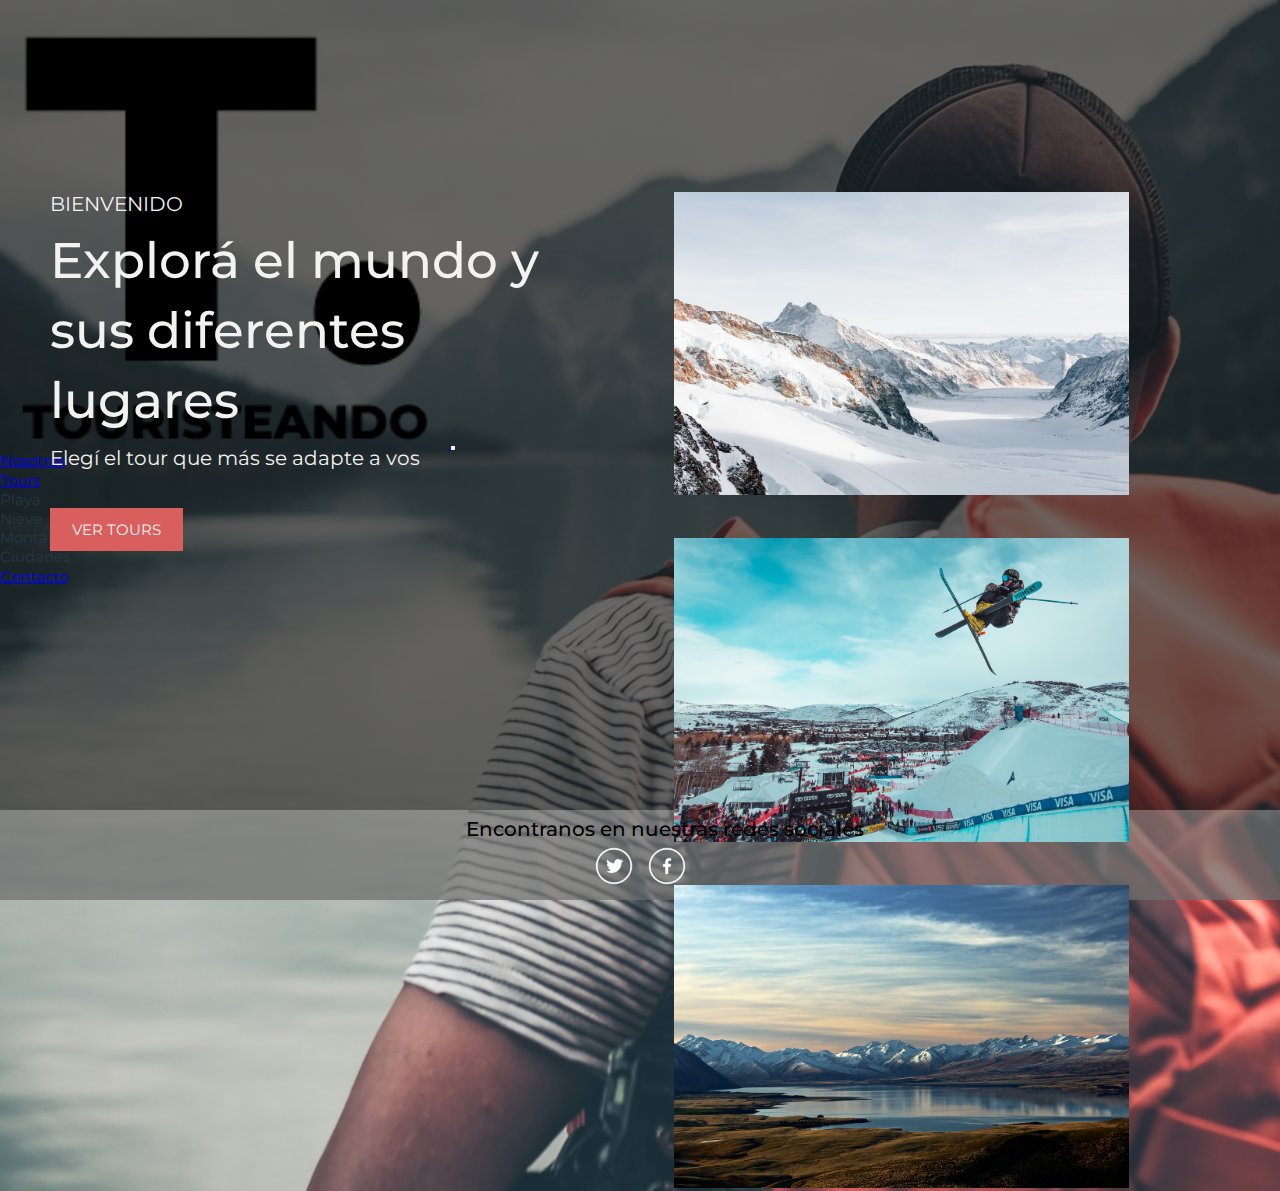
<file: index.html>
<!DOCTYPE html>
<html lang="en">

<head>
  <meta charset="UTF-8" />
  <meta http-equiv="X-UA-Compatible" content="IE=edge" />
  <meta name="viewport" content="width=device-width, initial-scale=1.0" />
  <meta name="keywords" content="Touristeando, Tours, Vacaciones, Viajes, Vuelos, Mundo">
  <meta name="description" content="Te gusta viajar? Planeá tu viaje perfecto con asesoramiento, tips para viajes,
    informacion sobre destinos ideales para cada momento del año en Touristeando.">
  <title>TOURISTEANDO | Planificá tu viaje</title>
  <!-- Bootstrap CSS -->
  <link href="https://cdn.jsdelivr.net/npm/bootstrap@5.1.1/dist/css/bootstrap.min.css" rel="stylesheet"
    integrity="sha384-F3w7mX95PdgyTmZZMECAngseQB83DfGTowi0iMjiWaeVhAn4FJkqJByhZMI3AhiU" crossorigin="anonymous">

  <!-- <link rel="stylesheet" href="./estilos/styles.css" /> -->
  <link rel="stylesheet" href="./estilos/main.css">
</head>

<body class="body">
  <!--ENCABEZADO-->
  <header class="body__header">
    <nav class="navbar navbar-expand-lg navbar-light bg-light body__header--nav">
      <div class="container-fluid">
        <a class="navbar-brand" href="#">
          <img class="body__header--navImg" src="./img/LOGO.png" alt="TouristeandoLogo">
        </a>
        <button class="navbar-toggler" type="button" data-bs-toggle="collapse" data-bs-target="#navbarNavDropdown"
          aria-controls="navbarNavDropdown" aria-expanded="false" aria-label="Toggle navigation">
          <span class="navbar-toggler-icon"></span>
        </button>
        <div class="collapse navbar-collapse justify-content-end" id="navbarNavDropdown">
          <ul class="navbar-nav align-items-center ">
            <li class="nav-item body__header--navItemList">
              <a class="nav-link active" aria-current="page" href="./secciones/nosotros.html">Nosotros</a>
            </li>
            <li class="nav-item dropdown body__header--navItemList">
              <a class="nav-link dropdown-toggle" href="#" id="navbarDropdownMenuLink" role="button"
                data-bs-toggle="dropdown" aria-expanded="false">
                Tours
              </a>
              <ul class="dropdown-menu" aria-labelledby="navbarDropdownMenuLink">
                <li><a class="dropdown-item body__navegacion--itemLink" href="./tours/playa.html">Playa</a></li>
                <li><a class="dropdown-item body__navegacion--itemLink" href="./tours/nieve.html">Nieve</a></li>
                <li><a class="dropdown-item body__navegacion--itemLink" href="./tours/mountain.html">Montaña</a></li>
                <li><a class="dropdown-item body__navegacion--itemLink" href="#">Ciudades</a></li>
              </ul>
            </li>
            <li class="nav-item body__header--navItemList">
              <a class="nav-link" href="./secciones/contact-form.html">Contacto</a>
            </li>
          </ul>
        </div>
      </div>
    </nav>
  </header>

  <!--CUERPO-->

  <main class="mainIndex">
    <div>
      <h1 class="mainIndex__title tracking-in-expand">BIENVENIDO</h1>
      <h2 class="mainIndex__subtitle tracking-in-expand">Explorá el mundo y <br>sus diferentes lugares</h2>
      <h3 class="mainIndex__subtitle2 tracking-in-expand">Elegí el tour que más se adapte a vos</h3>
      <a href="./secciones/tours-page.html" class="mainIndex__btn tracking-in-expand">VER TOURS</a>
    </div>

    <!-- ----SLIDER---- -->
    <div id="carouselExampleSlidesOnly" class="carousel slide" data-bs-ride="carousel">
      <div class="carousel-inner">
        <div class="carousel-item active">
          <img src="./img/fondo-nieve.jpg" class="d-block carousel-item__img" alt="...">
        </div>
        <div class="carousel-item">
          <img src="./img/esquiador.jpg" class="d-block carousel-item__img" alt="...">
        </div>
        <div class="carousel-item">
          <img src="./img/mountain2.jpg" class="d-block carousel-item__img" alt="...">
        </div>
      </div>
    </div>
  </main>
  <!--PIE DE PAGINA-->
  <footer class="footer">
    <span class="footer__txt">Encontranos en nuestras redes sociales</span>
    <div>
      <img class="footer__img" src="./img/—Pngtree—twitter white icon_3570409.png" alt="twitterIcon">
      <img class="footer__img" src="./img/—Pngtree—facebook white icon_3570425.png" alt="facebookIcon">
    </div>
  </footer>

  <!-- Option 1: Bootstrap Bundle with Popper -->
  <script src="https://cdn.jsdelivr.net/npm/bootstrap@5.1.1/dist/js/bootstrap.bundle.min.js"
    integrity="sha384-/bQdsTh/da6pkI1MST/rWKFNjaCP5gBSY4sEBT38Q/9RBh9AH40zEOg7Hlq2THRZ" crossorigin="anonymous">
  </script>

</body>

</html>
</file>
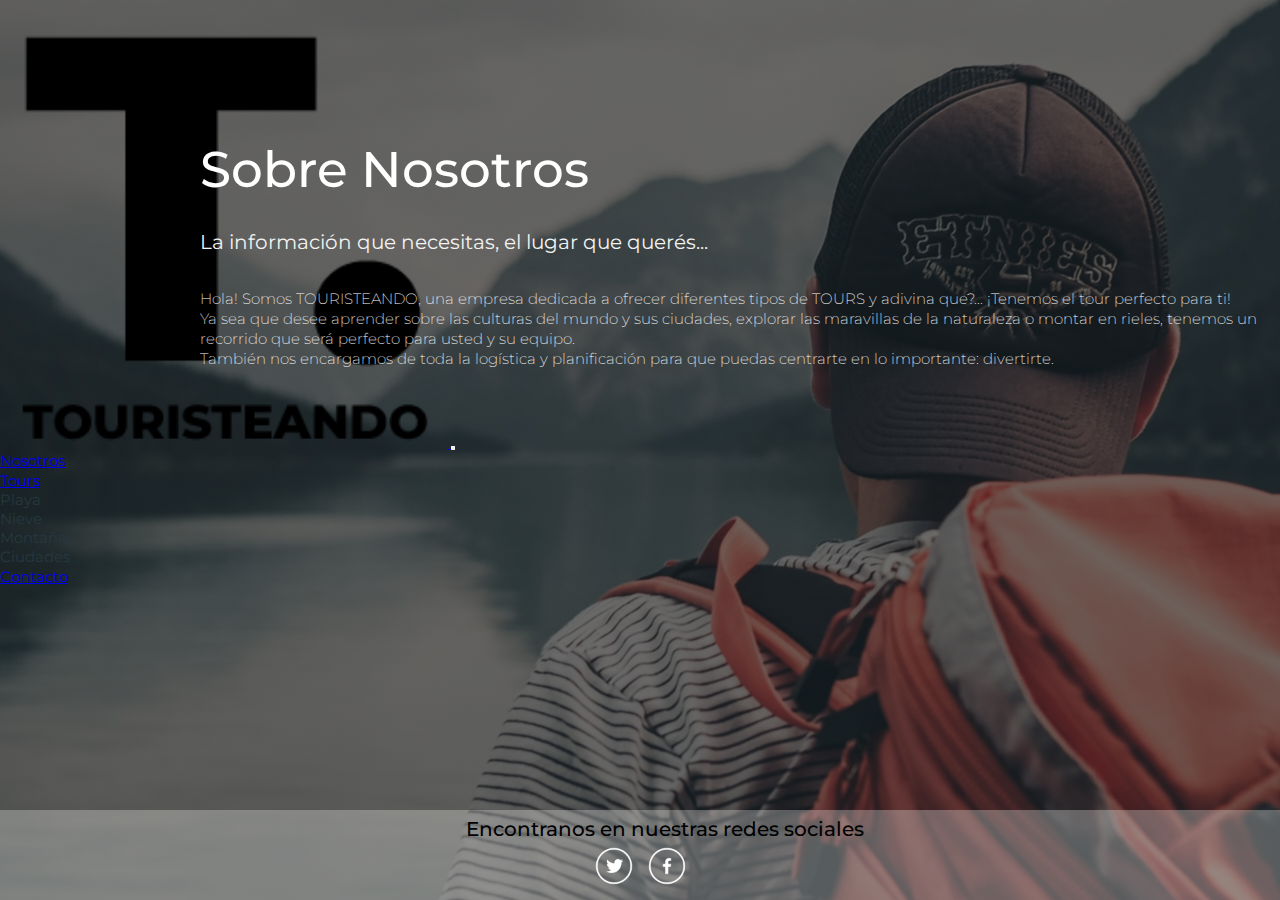
<file: secciones/nosotros.html>
<!DOCTYPE html>
<html lang="en">

<head>
  <meta charset="UTF-8" />
  <meta http-equiv="X-UA-Compatible" content="IE=edge" />
  <meta name="viewport" content="width=device-width, initial-scale=1.0" />
  <meta name="keywords"
    content="Touristeando, Tours, Nosotros, Informacion sobre viajes, Asesoramiento viajes, Destinos, Tourismo, noticias de viaje, Recorridos">
  <meta name="description"
    content="Somos Touristeando, nos dedicamos a asesorar y brindar informacion sobre diferentes destinos turisticos dependiendo de tus gustos y momentos del año">
  <title>Nosotros | Touristeando</title>
  <!-- Bootstrap CSS -->
  <link href="https://cdn.jsdelivr.net/npm/bootstrap@5.1.1/dist/css/bootstrap.min.css" rel="stylesheet"
    integrity="sha384-F3w7mX95PdgyTmZZMECAngseQB83DfGTowi0iMjiWaeVhAn4FJkqJByhZMI3AhiU" crossorigin="anonymous">
  <!-- MI CSS -->
  <!-- <link rel="stylesheet" href="../estilos/styles.css" /> -->
  <link rel="stylesheet" href="../estilos/main.css">
</head>

<body class="body">
  <!--ENCABEZADO-->
  <header class="body__header">
    <nav class="navbar navbar-expand-lg navbar-light bg-light body__header--nav">
      <div class="container-fluid">
        <a class="navbar-brand" href="../index.html">
          <img class="body__header--navImg" src="../img/LOGO.png" alt="TouristeandoLogo">
        </a>
        <button class="navbar-toggler" type="button" data-bs-toggle="collapse" data-bs-target="#navbarNavDropdown"
          aria-controls="navbarNavDropdown" aria-expanded="false" aria-label="Toggle navigation">
          <span class="navbar-toggler-icon"></span>
        </button>
        <div class="collapse navbar-collapse justify-content-end" id="navbarNavDropdown">
          <ul class="navbar-nav align-items-center ">
            <li class="nav-item body__header--navItemList">
              <a class="nav-link active" aria-current="page" href="../secciones/nosotros.html">Nosotros</a>
            </li>
            <li class="nav-item dropdown body__header--navItemList">
              <a class="nav-link dropdown-toggle" href="#" id="navbarDropdownMenuLink" role="button"
                data-bs-toggle="dropdown" aria-expanded="false">
                Tours
              </a>
              <ul class="dropdown-menu" aria-labelledby="navbarDropdownMenuLink">
                <li><a class="dropdown-item body__navegacion--itemLink" href="../tours/playa.html">Playa</a></li>
                <li><a class="dropdown-item body__navegacion--itemLink" href="../tours/nieve.html">Nieve</a></li>
                <li><a class="dropdown-item body__navegacion--itemLink" href="../tours/mountain.html">Montaña</a></li>
                <li><a class="dropdown-item body__navegacion--itemLink" href="#">Ciudades</a></li>
              </ul>
            </li>
            <li class="nav-item body__header--navItemList">
              <a class="nav-link" href="../secciones/contact-form.html">Contacto</a>
            </li>
          </ul>
        </div>
      </div>
    </nav>
  </header>

  <!--INFORMACION NOSOTROS-->
  <main class="mainUs">
    <div class="container-fluid mainUs__texto">
      <div class="row">
        <div class="col-md-12 col-lg-12 col-xl-6 d-flex flex-column justify-content-center">
          <h1 class="mainUs__texto mainUs__texto--title">Sobre Nosotros</h1>
          <h2 class="mainUs__texto mainUs__texto--subtitle">La información que necesitas, el lugar que querés...</h2>
          <p class="mainUs__texto mainUs__texto--txt">
            Hola! Somos TOURISTEANDO, una empresa dedicada a ofrecer diferentes tipos de TOURS y adivina que?...
            ¡Tenemos el tour perfecto para ti! <br> Ya sea que desee aprender sobre
            las
            culturas del mundo y sus ciudades, explorar las
            maravillas de la naturaleza o montar en rieles, tenemos un recorrido que será perfecto para usted y su
            equipo. <br> También nos encargamos de toda la logística y planificación para que puedas centrarte en lo
            importante: divertirte.
          </p>
        </div>
        <div class="video col-md-12 col-lg-12 col-xl-6 d-flex flex-column align-items-center">
          <iframe width="560" height="315" src="https://www.youtube.com/embed/fOW8Y09GVek?autoplay=1&mute=1&controls=0"
            title="YouTube video player" frameborder="0"
            allow="accelerometer; autoplay; clipboard-write; encrypted-media; gyroscope; picture-in-picture"
            allowfullscreen></iframe>
        </div>
      </div>
    </div>
  </main>
  <!--PIE DE PAGINA-->
  <footer class="footer">
    <span class="footer__txt">Encontranos en nuestras redes sociales</span>
    <div>
      <img class="footer__img" src="../img/—Pngtree—twitter white icon_3570409.png" alt="twitterIcon">
      <img class="footer__img" src="../img/—Pngtree—facebook white icon_3570425.png" alt="facebookIcon">
    </div>
  </footer>

  <!-- Option 1: Bootstrap Bundle with Popper -->
  <script src="https://cdn.jsdelivr.net/npm/bootstrap@5.1.1/dist/js/bootstrap.bundle.min.js"
    integrity="sha384-/bQdsTh/da6pkI1MST/rWKFNjaCP5gBSY4sEBT38Q/9RBh9AH40zEOg7Hlq2THRZ" crossorigin="anonymous">
  </script>

</body>

</html>
</file>
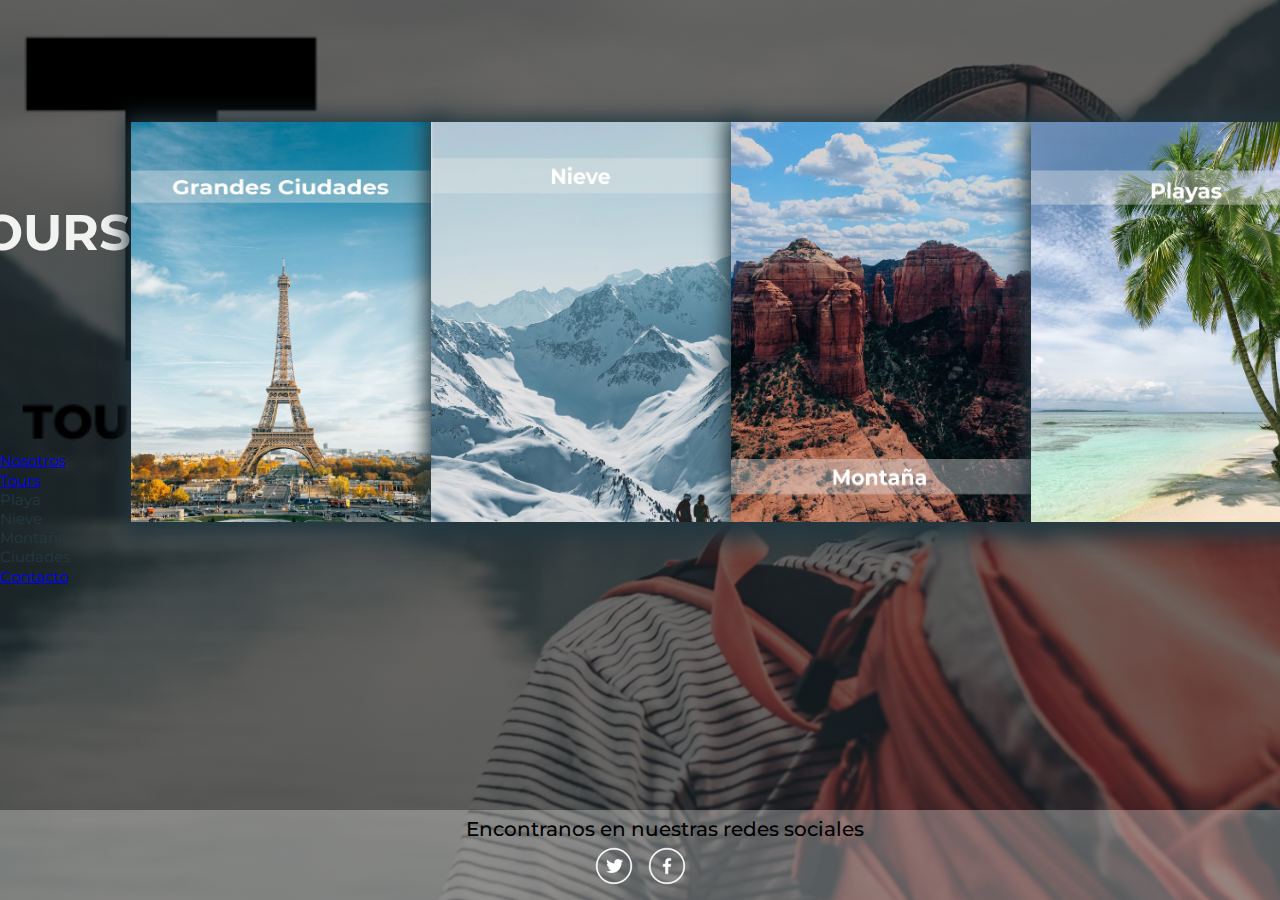
<file: secciones/tours-page.html>
<!DOCTYPE html>
<html lang="en">

<head>
    <meta charset="UTF-8" />
    <meta http-equiv="X-UA-Compatible" content="IE=edge" />
    <meta name="viewport" content="width=device-width, initial-scale=1.0" />
    <meta name="keywords"
        content="Touristeando, Tours, Vacaciones, Destinos, Estaciones, Playa, Nieve, Montaña, Ciudades, noticias de viaje">
    <meta name="description"
        content="Todavía no sabes donde ir de vacaciones? Elegí el tour que mas se adapte a tus gustos en los diferentes destinos y que actividades realizar">
    <title>Tours | Touristeando</title>
    <!-- Bootstrap CSS -->
    <link href="https://cdn.jsdelivr.net/npm/bootstrap@5.1.1/dist/css/bootstrap.min.css" rel="stylesheet"
        integrity="sha384-F3w7mX95PdgyTmZZMECAngseQB83DfGTowi0iMjiWaeVhAn4FJkqJByhZMI3AhiU" crossorigin="anonymous">
    <!-- MI CSS -->
    <link rel="stylesheet" href="../estilos/main.css">
</head>

<body class="body">
    <!--ENCABEZADO-->
    <header class="body__header">
        <nav class="navbar navbar-expand-lg navbar-light bg-light body__header--nav">
            <div class="container-fluid">
                <a class="navbar-brand" href="../index.html">
                    <img class="body__header--navImg" src="../img/LOGO.png" alt="TouristeandoLogo">
                </a>
                <button class="navbar-toggler" type="button" data-bs-toggle="collapse"
                    data-bs-target="#navbarNavDropdown" aria-controls="navbarNavDropdown" aria-expanded="false"
                    aria-label="Toggle navigation">
                    <span class="navbar-toggler-icon"></span>
                </button>
                <div class="collapse navbar-collapse justify-content-end" id="navbarNavDropdown">
                    <ul class="navbar-nav align-items-center ">
                        <li class="nav-item body__header--navItemList">
                            <a class="nav-link active" aria-current="page"
                                href="../secciones/nosotros.html">Nosotros</a>
                        </li>
                        <li class="nav-item dropdown body__header--navItemList">
                            <a class="nav-link dropdown-toggle" href="#" id="navbarDropdownMenuLink" role="button"
                                data-bs-toggle="dropdown" aria-expanded="false">
                                Tours
                            </a>
                            <ul class="dropdown-menu" aria-labelledby="navbarDropdownMenuLink">
                                <li><a class="dropdown-item body__navegacion--itemLink"
                                        href="../tours/playa.html">Playa</a></li>
                                <li><a class="dropdown-item body__navegacion--itemLink"
                                        href="../tours/nieve.html">Nieve</a></li>
                                <li><a class="dropdown-item body__navegacion--itemLink"
                                        href="../tours/mountain.html">Montaña</a></li>
                                <li><a class="dropdown-item body__navegacion--itemLink" href="#">Ciudades</a></li>
                            </ul>
                        </li>
                        <li class="nav-item body__header--navItemList">
                            <a class="nav-link" href="../secciones/contact-form.html">Contacto</a>
                        </li>
                    </ul>
                </div>
            </div>
        </nav>
    </header>

    <!-- CUERPO DE LA PAGINA -->

    <main class="mainTours">
        <div class="container-fluid">
            <div class="row">
                <div class="col-12 d-flex justify-content-center">
                    <h1 class="tracking-in-expand mainTours__title">TOURS</h1>
                </div>

                <div class="col-12 col-md-6 col-lg-6 col-xl-3"><a href=""><img src="../img/ciudad.jpg"
                            alt="grandesCiudades"></a>
                </div>
                <div class="col-12 col-md-6 col-lg-6 col-xl-3"><a href="../tours/nieve.html"><img src="../img/nieve.jpg"
                            alt="montañaNieve"></a>
                </div>
                <div class="col-12 col-md-6 col-lg-6 col-xl-3"><a href="../tours/mountain.html"><img
                            src="../img/mountain.jpg" alt="montaña"></a>
                </div>
                <div class="col-12 col-md-6 col-lg-6 col-xl-3"><a href="../tours/playa.html"><img src="../img/playa.jpg"
                            alt="playa"></a>
                </div>
            </div>
    </main>

    <!--PIE DE PAGINA-->
    <footer class="footer">
        <span class="footer__txt">Encontranos en nuestras redes sociales</span>
        <div>
            <img class="footer__img" src="../img/—Pngtree—twitter white icon_3570409.png" alt="twitterIcon">
            <img class="footer__img" src="../img/—Pngtree—facebook white icon_3570425.png" alt="facebookIcon">
        </div>
    </footer>




    <!-- Option 1: Bootstrap Bundle with Popper -->
    <script src="https://cdn.jsdelivr.net/npm/bootstrap@5.1.1/dist/js/bootstrap.bundle.min.js"
        integrity="sha384-/bQdsTh/da6pkI1MST/rWKFNjaCP5gBSY4sEBT38Q/9RBh9AH40zEOg7Hlq2THRZ" crossorigin="anonymous">
    </script>
</body>

</html>
</file>
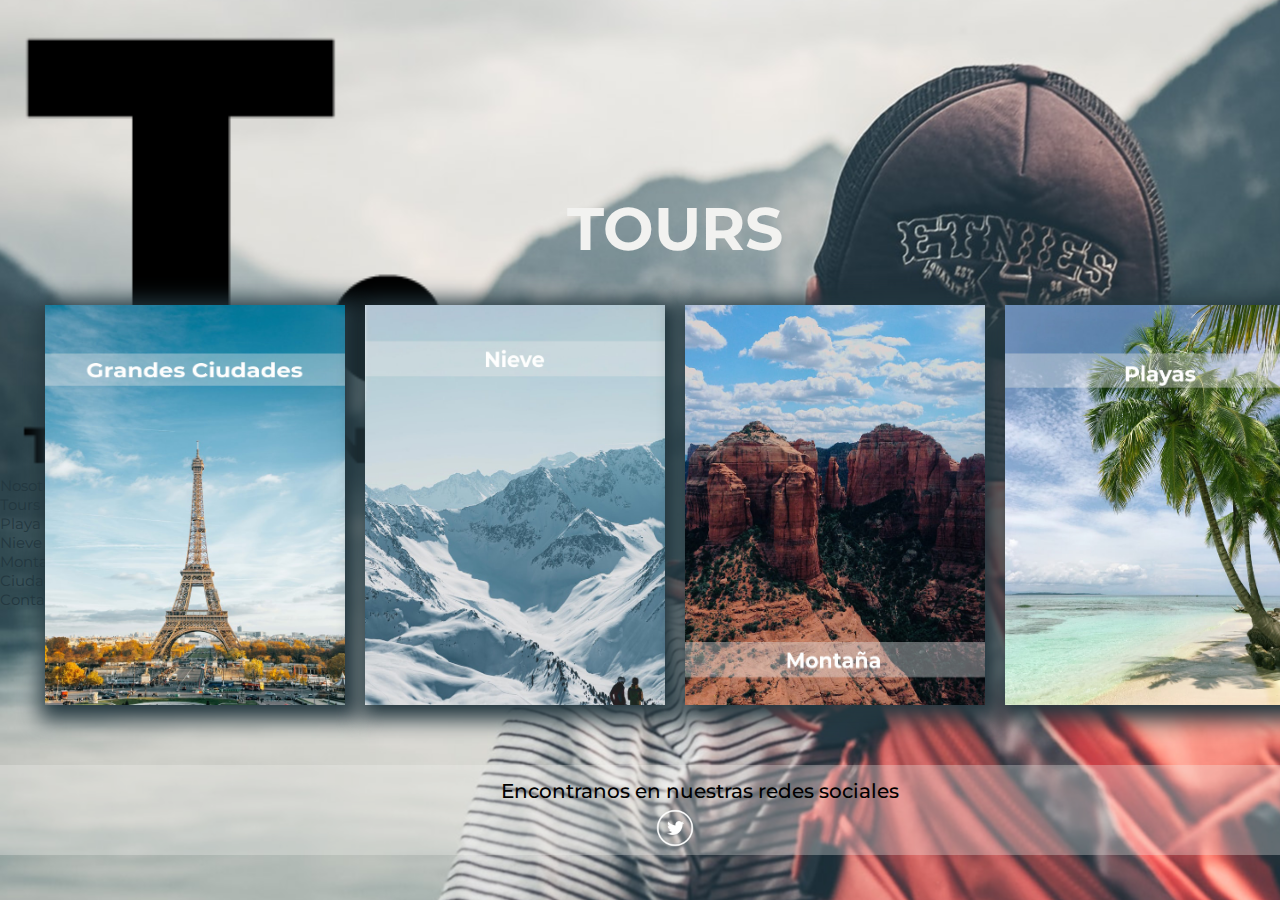
<file: secciones/tours.html>
<!DOCTYPE html>
<html lang="en">

<head>
  <meta charset="UTF-8" />
  <meta http-equiv="X-UA-Compatible" content="IE=edge" />
  <meta name="viewport" content="width=device-width, initial-scale=1.0" />
  <meta name="keywords"
    content="Touristeando, Tours, Vacaciones, Destinos, Estaciones, Playa, Nieve, Montaña, Ciudades, noticias de viaje">
  <meta name="description"
    content="Todavía no sabes donde ir de vacaciones? Elegí el tour que mas se adapte a tus gustos en los diferentes destinos y que actividades realizar">
  <title>Tours | Touristeando</title>
  <!-- Bootstrap CSS -->
  <link href="https://cdn.jsdelivr.net/npm/bootstrap@5.1.1/dist/css/bootstrap.min.css" rel="stylesheet"
    integrity="sha384-F3w7mX95PdgyTmZZMECAngseQB83DfGTowi0iMjiWaeVhAn4FJkqJByhZMI3AhiU" crossorigin="anonymous">
  <!-- MI CSS -->
  <link rel="stylesheet" href="../estilos/main.css">
  <link rel="stylesheet" href="../estilos/styles.css" />
</head>

<body class="bodyTours">
  <!--ENCABEZADO-->
  <header>
    <nav class="navbar navbar-expand-lg navbar-light bg-light menu">
      <div class="container-fluid">
        <a class="navbar-brand" href="../index.html">
          <img src="../img/LOGO.png" alt="TouristeandoLogo" height="35%" width="35%">
        </a>
        <button class="navbar-toggler" type="button" data-bs-toggle="collapse" data-bs-target="#navbarNavDropdown"
          aria-controls="navbarNavDropdown" aria-expanded="false" aria-label="Toggle navigation">
          <span class="navbar-toggler-icon"></span>
        </button>
        <div class="collapse navbar-collapse justify-content-end" id="navbarNavDropdown">
          <ul class="navbar-nav align-items-center">
            <li class="nav-item">
              <a class="nav-link active" aria-current="page" href="../secciones/nosotros.html">Nosotros</a>
            </li>
            <li class="nav-item dropdown">
              <a class="nav-link dropdown-toggle" href="#" id="navbarDropdownMenuLink" role="button"
                data-bs-toggle="dropdown" aria-expanded="false">
                Tours
              </a>
              <ul class="dropdown-menu" aria-labelledby="navbarDropdownMenuLink">
                <li><a class="dropdown-item" href="../tours/playa.html">Playa</a></li>
                <li><a class="dropdown-item" href="../tours/nieve.html">Nieve</a></li>
                <li><a class="dropdown-item" href="../tours/mountain.html">Montaña</a></li>
                <li><a class="dropdown-item" href="#">Ciudades</a></li>
              </ul>
            </li>
            <li class="nav-item">
              <a class="nav-link" href="../secciones/contact-form.html">Contacto</a>
            </li>

          </ul>
        </div>
      </div>
    </nav>

  </header>
  <!--CUERPO DE TABLAS-->
  <main class="mainTours">
    <div class="titleTours">
      <h1 class="tracking-in-expand">TOURS</h1>
    </div>
    <!-- <div class="mainTours__images"> -->
    <div class="imagen1"><a href=""><img src="../img/ciudad.jpg" alt="grandesCiudades"></a></div>
    <div class="imagen2"><a href="../tours/nieve.html"><img src="../img/nieve.jpg" alt="montañaNieve"></a></div>
    <div class="imagen3"><a href="../tours/mountain.html"><img src="../img/mountain.jpg" alt="montaña"></a></div>
    <div class="imagen4"><a href="../tours/playa.html"><img src="../img/playa.jpg" alt="playa"></a></div>
    <!-- </div> -->
  </main>
  <!--PIE DE PAGINA-->
  <footer class="footer">
    <span>Encontranos en nuestras redes sociales</span>
    <div><img class="imgTwitter" src="../img/—Pngtree—twitter white icon_3570409.png" alt="twitterIcon"></div>
  </footer>

  <!-- Option 1: Bootstrap Bundle with Popper -->
  <script src="https://cdn.jsdelivr.net/npm/bootstrap@5.1.1/dist/js/bootstrap.bundle.min.js"
    integrity="sha384-/bQdsTh/da6pkI1MST/rWKFNjaCP5gBSY4sEBT38Q/9RBh9AH40zEOg7Hlq2THRZ" crossorigin="anonymous">
  </script>

</body>

</html>
</file>
<file: estilos/styles.css>
@import url('https://fonts.googleapis.com/css2?family=Montserrat:wght@400;500;600&display=swap');

/* ------------------------ */
/* GENERAL */
/* ====================== */

html {
  font-size: 62.5%;
}

* {
  margin: 0;
  padding: 0;
  font-family: Montserrat, sans-serif;
  box-sizing: border-box;
}

.body {
  background-image: url("../img/imagen.jpg");
  background-repeat: no-repeat;
  background-position: center;
  background-size: auto;
  background-attachment: fixed;
}


/* ---- HEADER ---- */

header {
  height: 15vh;
}

.navbar {
  z-index: 100;
}

/* .navegacion {
  display: flex;
  align-items: center;
  justify-content: flex-start;
} */

/* .menu {
  list-style: none;
  display: flex;
  justify-content: space-evenly;
  align-items: center;
  width: 40%;
} */

.menu li a {
  text-decoration: none;
  color: #243840;
  font-size: 1.5rem;
  font-weight: 400;
  border-bottom: 1px solid transparent;
  transition: all .5s ease;
}

.menu li:hover a {
  color: #d95f5f;
  border-bottom: 1px solid #f2f2f0;
}


/* ------------------------------------ */
/* ----FOOTER---- */
/* ------------------------------------ */

footer {
  height: 10vh;
  padding-top: 1.5rem;
  background-color: #f2f2f04f;
  display: flex;
  justify-content: center;
  flex-direction: column;
  align-items: center;
}

footer>span {
  color: black;
  font-size: 2rem;
  font-weight: 500;
  margin-left: 5rem;
  display: flex;
}

.imgTwitter {
  width: 50px;
  height: 50px;
}

/* ------------------------------------ */
/* ----INDEX---- */
/* ------------------------------------ */

.mainIndex {
  height: 75vh;
  padding-top: 8rem;
  display: flex;
  justify-content: space-evenly;
}

.titleIndex {
  font-weight: 400;
  font-size: 2rem;
  color: #f2f2f0;
  margin: 4rem 0rem 1rem 5rem;
}

.subtitleIndex {
  font-weight: 500;
  font-size: 5rem;
  color: #f2f2f0;
  margin: 1rem 0rem 1rem 4rem;
  padding-left: 1rem;
  line-height: 7rem;
}

.subtitle2 {
  font-weight: 400;
  font-size: 2rem;
  color: #f2f2f0;
  margin: 0rem 0rem 5rem 4rem;
  padding-left: 1rem;
}

.toursButton {
  text-decoration: none;
  color: #f2f2f0;
  margin-left: 5rem;
  border: 2px solid #d95f5f;
  background: #d95f5f;
  padding: 1rem 2rem 1rem 2rem;
  font-size: 1.5rem;
  transition: all 0.5s ease;
}

.toursButton:hover {
  color: #365359;
}

.carousel {
  width: 50%;
  margin-left: 10rem;
  transition: 5s;
}

.carousel-item img {
  object-fit: cover;
  width: 75%;
  margin-top: 4rem;
}


/* ------------------------------------ */
/* ----TOURS---- */
/* ------------------------------------ */

.bodyTours {
  background-image: url("../img/imagen.jpg");
  background-repeat: no-repeat;
  background-position: center;
  background-size: auto;
  background-attachment: fixed;
  display: grid;
  grid-template-areas: "nav"
    "main"
    "footer";
}

.navTours {
  grid-area: nav;
}

.mainTours {
  height: 70vh;
  display: grid;
  grid-template-areas: "titulo titulo titulo titulo"
    "ciudades nieve mountain playa";
  grid-template-columns: repeat(4, 20%);
  grid-template-rows: 10% auto;
  align-content: center;
  justify-content: center;
  justify-items: center;
  grid-column-gap: 5rem;
  grid-area: main;
}

.mainTours img {
  width: 30rem;
  height: 40rem;
  box-shadow: 5px 5px 20px 10px;
  color: #243840;
  margin-top: 5rem;
}

.titleTours {
  grid-area: titulo;
  margin-bottom: 10rem;
  font-size: 3rem;
  color: #f2f2f0;
}

.imagen1 {
  grid-area: ciudades;
  transition: 1s;
}

.imagen1:hover {
  transform: scale(1.1, 1.1);
}

.imagen2 {
  grid-area: nieve;
  transition: 1s;
}

.imagen2:hover {
  transform: scale(1.1, 1.1);
}

.imagen3 {
  grid-area: mountain;
  transition: 1s;
}

.imagen3:hover {
  transform: scale(1.1, 1.1);
}

.imagen4 {
  grid-area: playa;
  transition: 1s;
}

.imagen4:hover {
  transform: scale(1.1, 1.1);
}


/* ------------------------------------ */
/* ----NOSOTROS---- */
/* ------------------------------------ */

.mainUs {
  height: 70vh;
  display: flex;
  align-items: center;
}

.titleUs {
  font-weight: 500;
  font-size: 5rem;
  color: white;
}

.subtitleUs {
  font-weight: 400;
  font-size: 2rem;
  color: #f2f2f0;
  margin: 2rem 0rem 2rem 0rem;
}

.mainUs__texto {
  padding-left: 10rem;
  margin-bottom: 5rem;
}

.text {
  font-size: 1.5rem;
  color: white;
  font-weight: 200;
  display: flex;
  line-height: 2rem;
}

.video {
  display: flex;
  justify-content: center;
  align-content: center;
  margin-left: 20rem;
}

/* ---------------------------------- */
/* ------ TOUR NIEVE-------- */
/* ---------------------------------- */

.bodyNieve {
  background-image: url("../img/imagen.jpg");
  background-repeat: no-repeat;
  background-position: center;
  background-size: auto;
  background-attachment: fixed;
  display: grid;
  grid-template-areas: "nav"
    "main"
    "footer";
}

.navNieve {
  grid-area: nav;
}

.mainNieve {
  grid-area: main;
  height: 100%;
  display: flex;
  align-items: center;
  justify-content: space-evenly;
}

.mainNieve__texto {
  margin-bottom: 10rem;
  width: 40%;
  margin-top: 10rem;
}

.bodyText {
  background-color: #f2f2f04b;
}

.bodyText ul {
  padding-left: 3rem;
  font-size: 1.3rem;
  margin: 1rem 1rem 1rem 1rem;
  line-height: 1.5rem;
  font-weight: 500;
}

.textNieve {
  font-size: 1.3rem;
  margin: 1rem 1rem 1rem 1rem;
  line-height: 1.5rem;
  font-weight: 500;
}

.footerNieve {
  grid-area: footer;
}

.titleNieve {
  font-weight: 500;
  font-size: 5rem;
  color: white;
}

.subtitleNieve {
  font-weight: 400;
  font-size: 1.5rem;
  color: #f2f2f0;
  margin: 2rem 0rem 2rem 0rem;
}

.subtitleH3 {
  font-weight: 400;
  font-size: 2rem;
  color: #f2f2f2;
  background-color: #365359;
  padding: 1rem 1rem 1rem 1rem;
}

.subtitleH4 {
  color: #f2f2f0;
  font-size: 1.5rem;
  margin: 1rem 1rem 1rem 1rem;
}

.nieveAside {
  width: 25vw;
  margin-top: 3rem;
}

.nieveAside img {
  object-fit: cover;
  width: 70%;
  height: 100%;
  box-shadow: 2px 2px 20px 3px #f2f2f0;
  margin-top: 2rem;
}

.vuelosButton {
  text-decoration: none;
  color: #f2f2f0;
  border: 2px solid #d95f5f;
  background: #d95f5f;
  padding: 1rem 2rem 1rem 2rem;
  font-size: 1.5rem;
  margin: 1rem 1rem 1rem 1rem;
  line-height: 5rem;
}

/* ---------------------------------- */
/* ------ CONTACTO-------- */
/* ---------------------------------- */

.mainContact {
  height: 70vh;
}

form {
  margin-top: 5rem;
}

.content {
  width: 900px;
  padding: 5rem;
}

.titleContact {
  margin-top: 2rem;
  font-size: 4rem;
  color: #f2f2f0;
}

.contactWrapper {
  box-shadow: 0 0 20px 0 #f2f2f0;
  margin-top: 3rem;
  display: grid;
  grid-template-columns: 2fr 1fr;
}

.contactWrapper * {
  padding: .5rem;
}

.contactForm {
  background: #d9d8d765;
}

.contactForm form {
  display: grid;
  grid-template-columns: 1fr 1fr;
}

.contact-form form p {
  margin: 0;
  padding: 1rem;
}

.contactForm form .block {
  grid-column: 1 / 3;
}

.contactForm form button,
input,
textarea {
  width: 100%;
  padding: 1rem;
  border: none;
  background: none;
  border-bottom: 1px solid #d95f5f;
  outline: none;
  color: #365359;
}

.contactForm form button {
  background: #d95f5f;
  text-transform: uppercase;
  color: #f2f2f0;
  border: none;
  width: 100%;
}

.contactForm form button:hover,
.contactForm form button:focus {
  background: #365359;
  color: #f2f2f0;
  transition: background-color 0.5s ease;
  outline: 0;
}

.contactInfo {
  background: rgb(67, 85, 95);
  background: -moz-linear-gradient(159deg, rgba(67, 85, 95, 1) 37%, rgba(219, 218, 213, 1) 89%, rgba(169, 171, 167, 1) 100%);
  background: -webkit-linear-gradient(159deg, rgba(67, 85, 95, 1) 37%, rgba(219, 218, 213, 1) 89%, rgba(169, 171, 167, 1) 100%);
  background: linear-gradient(159deg, rgba(67, 85, 95, 1) 37%, rgba(219, 218, 213, 1) 89%, rgba(169, 171, 167, 1) 100%);
  filter: progid:DXImageTransform.Microsoft.gradient(startColorstr="#43555f", endColorstr="#a9aba7", GradientType=1);
}


.contactInfo ul,
.contactInfo h3,
.contactInfo p {
  text-align: center;
  margin: 0 0 1rem 0;
  color: #f2f2f0;
  font-size: 1.5rem;
}

.contactInfo ul {
  list-style: none;
  padding: 0;
}

.contactInfo ul li {
  padding: .3rem;
}

/* ---------------------------------------------------- */
/* ---------ANIMISTA----------------------------------- */
/* ---------------------------------------------------- */


.tracking-in-expand {
  -webkit-animation: tracking-in-expand 1s cubic-bezier(0.455, 0.030, 0.515, 0.955) both;
  animation: tracking-in-expand 1s cubic-bezier(0.455, 0.030, 0.515, 0.955) both;
}

@-webkit-keyframes tracking-in-expand {
  0% {
    letter-spacing: -0.5em;
    opacity: 0;
  }

  40% {
    opacity: 0.6;
  }

  100% {
    opacity: 1;
  }
}

@keyframes tracking-in-expand {
  0% {
    letter-spacing: -0.5em;
    opacity: 0;
  }

  40% {
    opacity: 0.6;
  }

  100% {
    opacity: 1;
  }
}


@media screen and (max-width: 768px) {

  .navegacion {
    display: flex;
    align-items: center;
    justify-content: flex-start;
    flex-direction: column;
  }

  .menu {
    list-style: none;
    display: flex;
    justify-content: space-evenly;
    align-items: center;
    width: 100%;
    margin-top: 0rem;
  }

  .menu a {
    text-decoration: none;
    color: #243840;
    font-size: 1.4rem;
    font-weight: 400;
    border-bottom: 1px solid transparent;
    transition: all .5s ease;
  }

  .mainTours {
    margin-top: 10rem;
    height: 100%;
    display: flex;
    justify-content: center;
    flex-direction: column;
    align-items: center;
  }

  .mainIndex {
    height: 75vh;
    padding-top: 0rem;
    display: flex;
    justify-content: space-evenly;
    flex-direction: column;
  }

  .carousel {
    align-self: center;
  }

}
</file>
<file: estilos/main.css>
@import url("https://fonts.googleapis.com/css2?family=Montserrat:wght@400;500;600&display=swap");
html {
  font-size: 62.5%;
}

* {
  margin: 0;
  padding: 0;
  font-family: Montserrat, sans-serif;
  -webkit-box-sizing: border-box;
  box-sizing: border-box;
}

.body {
  background-image: -webkit-gradient(linear, left top, left bottom, from(rgba(12, 12, 12, 0.6)), to(rgba(12, 12, 12, 0.6))), url(../img/imagen.jpg);
  background-image: linear-gradient(rgba(12, 12, 12, 0.6), rgba(12, 12, 12, 0.6)), url(../img/imagen.jpg);
  background-repeat: no-repeat;
  background-position: center;
  background-size: auto;
  background-attachment: fixed;
}

.body__header {
  height: 8vh;
}

.body__header--navImg {
  height: 35%;
  width: 35%;
}

.body__header--navItemList {
  text-decoration: none;
  color: #243840;
  font-size: 1.5rem;
  font-weight: 400;
  border-bottom: 1px solid transparent;
  -webkit-transition: all .5s ease;
  transition: all .5s ease;
}

.body__navegacion--itemLink {
  text-decoration: none;
  color: #243840;
  font-size: 1.5rem;
  font-weight: 400;
  border-bottom: 1px solid transparent;
  -webkit-transition: all .5s ease;
  transition: all .5s ease;
}

.body__navegacion--itemLink:hover {
  color: #d95f5f;
  border-bottom: 1px solid #f2f2f0;
}

.navbar {
  z-index: 100;
}

.mainIndex {
  height: 82vh;
  padding-top: 8rem;
  display: -webkit-box;
  display: -ms-flexbox;
  display: flex;
  -webkit-box-pack: space-evenly;
  -ms-flex-pack: space-evenly;
  justify-content: space-evenly;
}

@media screen and (max-width: 768px) {
  .mainIndex {
    -ms-flex-flow: wrap;
        flex-flow: wrap;
    padding-top: 1rem;
    height: auto;
  }
  .mainIndex .carousel {
    width: 80%;
    margin-bottom: 5rem;
  }
  .mainIndex .carousel-item__img {
    -o-object-fit: contain;
       object-fit: contain;
    margin: 3rem 3rem 5rem 3rem;
  }
}

@media screen and (max-width: 576px) {
  .mainIndex {
    -ms-flex-flow: wrap;
        flex-flow: wrap;
    padding-top: 0;
  }
  .mainIndex .carousel {
    width: 50%;
  }
}

@media screen and (max-width: 1024px) {
  .mainIndex {
    -ms-flex-flow: wrap;
        flex-flow: wrap;
    padding-top: 0rem;
    height: auto;
  }
  .mainIndex .mainIndex__title {
    margin: 2rem 0rem 1rem 5rem;
  }
  .mainIndex .carousel {
    width: 65%;
    margin-bottom: 2rem;
  }
  .mainIndex .carousel-item__img {
    -o-object-fit: contain;
       object-fit: contain;
    margin: 3rem 3rem 1rem 3rem;
  }
  .mainIndex .mainIndex__btn {
    margin: 25rem;
  }
}

.mainIndex__title {
  font-weight: 400;
  font-size: 2rem;
  color: #f2f2f0;
  margin: 4rem 0rem 1rem 5rem;
}

.mainIndex__subtitle {
  font-weight: 500;
  font-size: 5rem;
  color: #f2f2f0;
  margin: 1rem 0rem 1rem 4rem;
  padding-left: 1rem;
  line-height: 7rem;
}

.mainIndex__subtitle2 {
  font-weight: 400;
  font-size: 2rem;
  color: #f2f2f0;
  margin: 0rem 0rem 5rem 4rem;
  padding-left: 1rem;
}

.mainIndex__btn {
  text-decoration: none;
  color: #f2f2f0;
  margin-left: 5rem;
  border: 2px solid #d95f5f;
  background: #d95f5f;
  padding: 1rem 2rem 1rem 2rem;
  font-size: 1.5rem;
  -webkit-transition: all 0.5s ease;
  transition: all 0.5s ease;
}

.mainIndex__btn:hover {
  color: #365359;
}

.carousel {
  width: 50%;
  margin-left: 10rem;
  -webkit-transition: 5s;
  transition: 5s;
}

.carousel-item__img {
  -o-object-fit: cover;
  object-fit: cover;
  width: 75%;
  margin-top: 4rem;
}

.tracking-in-expand {
  -webkit-animation: tracking-in-expand 1s cubic-bezier(0.455, 0.03, 0.515, 0.955) both;
  animation: tracking-in-expand 1s cubic-bezier(0.455, 0.03, 0.515, 0.955) both;
}

@-webkit-keyframes tracking-in-expand {
  0% {
    letter-spacing: -0.5em;
    opacity: 0;
  }
  40% {
    opacity: 0.6;
  }
  100% {
    opacity: 1;
  }
}

@keyframes tracking-in-expand {
  0% {
    letter-spacing: -0.5em;
    opacity: 0;
  }
  40% {
    opacity: 0.6;
  }
  100% {
    opacity: 1;
  }
}
.mainUs {
  height: 82vh;
  display: -webkit-box;
  display: -ms-flexbox;
  display: flex;
  -webkit-box-align: center;
      -ms-flex-align: center;
          align-items: center;
}

.mainUs__texto {
  padding-left: 10rem;
  margin-bottom: 3rem;
}

.mainUs__texto--title {
  font-weight: 500;
  font-size: 5rem;
  color: white;
}

.mainUs__texto--subtitle {
  font-weight: 400;
  font-size: 2rem;
  color: #f2f2f0;
  margin: 1rem 0rem 2rem 0rem;
}

.mainUs__texto--txt {
  font-size: 1.5rem;
  color: white;
  font-weight: 200;
  display: -webkit-box;
  display: -ms-flexbox;
  display: flex;
  line-height: 2rem;
  padding-top: 1.5rem;
}

@media screen and (max-width: 1024px) {
  .mainUs .mainUs__texto {
    padding-left: 9rem;
    margin: 1rem 2rem 2rem 2rem;
  }
  .mainUs .mainUs__texto--title {
    padding-left: 19rem;
  }
  .mainUs .mainUs__texto--subtitle {
    padding-left: 15rem;
    margin: 1rem 0rem 2rem 0rem;
  }
  .mainUs .mainUs__texto--txt {
    padding-left: 1rem;
  }
}

@media screen and (max-width: 768px) {
  .mainUs .mainUs__texto {
    padding-left: 4rem;
  }
  .mainUs .mainUs__texto--title {
    padding-left: 11rem;
  }
  .mainUs .mainUs__texto--subtitle {
    padding-left: 7.5rem;
  }
  .mainUs .mainUs__texto--txt {
    padding-left: 1.5rem;
    padding-top: 0rem;
  }
}

.video {
  display: -webkit-box;
  display: -ms-flexbox;
  display: flex;
  -webkit-box-pack: center;
      -ms-flex-pack: center;
          justify-content: center;
  -ms-flex-line-pack: center;
      align-content: center;
}

.main__size {
  height: 82vh;
}

.content {
  max-width: 60vw;
  padding: 1.5em;
}

.content__title {
  font-size: 4rem;
  color: #f2f2f0;
}

.content__logo {
  text-align: center;
  font-size: 3em;
}

.content__contact-wrapper {
  -webkit-box-shadow: 0 0 20px 0 rgba(255, 255, 255, 0.3);
          box-shadow: 0 0 20px 0 rgba(255, 255, 255, 0.3);
}

.content__contact-form {
  background: #d9d8d765;
}

.content__contact-form--form-text {
  margin: 0;
  padding: 1em;
  color: #f2f2f0;
}

.content__contact-form--form button,
.content__contact-form--form input,
.content__contact-form--form textarea {
  width: 100%;
  padding: .7em;
  border: none;
  background: none;
  border-bottom: 1px solid #d95f5f;
  outline: none;
  color: #f2f2f0;
}

.content__contact-form--form button {
  background: #d95f5f;
  border: 0;
  text-transform: uppercase;
  padding: 1em;
  margin-top: .5em;
}

.content__contact-form--form button:hover {
  background: #365359;
  -webkit-transition: background-color .5s ease-out;
  transition: background-color .5s ease-out;
  outline: 0;
}

.content__contact-info {
  background: #43555f;
  background: linear-gradient(159deg, #43555f 37%, #dbdad5 89%, #a9aba7 100%);
  filter: progid:DXImageTransform.Microsoft.gradient(startColorstr="#43555f", endColorstr="#a9aba7", GradientType=1);
  color: #f2f2f0;
}

.content__contact-info h3,
.content__contact-info ul,
.content__contact-info p {
  text-align: center;
  margin: 0 0 1rem 0;
}

.content__contact-info ul {
  list-style: none;
  padding: 0;
}

.content__contact-info ul,
.content__contact-info li {
  padding: .3em;
}

.mainTours {
  height: 82vh;
}

@media screen and (max-width: 1199px) {
  .mainTours {
    height: 100%;
    padding-bottom: 5rem;
  }
}

.mainTours div {
  display: -webkit-box;
  display: -ms-flexbox;
  display: flex;
  -webkit-box-pack: center;
      -ms-flex-pack: center;
          justify-content: center;
}

.mainTours__title {
  font-size: 5rem;
  color: #f2f2f0;
  margin-top: 13rem;
}

.mainTours img {
  width: 30rem;
  height: 40rem;
  -webkit-box-shadow: 5px 5px 20px 10px;
          box-shadow: 5px 5px 20px 10px;
  color: #243840;
  margin-top: 5rem;
  -webkit-transition: 1s;
  transition: 1s;
}

.mainTours img:hover {
  -webkit-transform: scale(1.1, 1.1);
          transform: scale(1.1, 1.1);
}

.mainNieve {
  padding: 5rem 0;
}

.mainNieve .row {
  height: 100%;
}

.nieve__titles {
  padding-left: 3rem;
}

.nieve__titles--h1 {
  font-weight: 500;
  font-size: 5rem;
  color: white;
  padding-left: 2rem;
  margin: 2rem 0 0 0;
}

.nieve__titles--h2 {
  font-weight: 400;
  font-size: 1.5rem;
  color: #f2f2f0;
  margin: 2rem 0rem 2rem 0rem;
  padding-left: 2rem;
}

.nieve__text {
  padding-left: 2rem;
}

.nieve__text--sub3 {
  font-weight: 400;
  font-size: 2rem;
  color: #f2f2f2;
  background-color: #365359;
  margin-top: 3rem;
}

.nieve__text--sub4 {
  color: #f2f2f0;
  font-size: 1.5rem;
  margin: 1rem 1rem 1rem 1rem;
}

.nieve__text ul {
  padding-left: 5rem;
  font-size: 1.3rem;
  margin: 1rem 1rem 1rem 1rem;
  line-height: 1.5rem;
  font-weight: 500;
  color: #f2f2f0;
}

.nieve__text--p {
  font-size: 1.3rem;
  margin: 1rem 1rem 1rem 1rem;
  line-height: 1.5rem;
  font-weight: 400;
  color: #f2f2f0;
}

.mainPlaya {
  padding: 5rem 0;
}

.mainPlaya .row {
  height: 100%;
}

.playa__titles--h1 {
  font-weight: 500;
  font-size: 5rem;
  color: white;
  padding-left: 2rem;
  margin: 2rem 0 0 0;
}

.playa__titles--h2 {
  font-weight: 400;
  font-size: 1.5rem;
  color: #f2f2f0;
  margin: 2rem 0rem 2rem 0rem;
  padding-left: 2rem;
}

.playa__text {
  font-size: 1.3rem;
  margin: 2rem 0rem 2rem 0rem;
  line-height: 1.5rem;
  font-weight: 500;
  padding-left: 2rem;
}

.playa__text--h3 {
  font-weight: 400;
  font-size: 2rem;
  color: #f2f2f2;
  background-color: #365359;
  padding: 1rem 1rem 1rem 1rem;
}

.playa__text--h4 {
  color: #f2f2f0;
  font-size: 1.5rem;
}

.playa__text--p {
  font-size: 1.3rem;
  line-height: 1.5rem;
  font-weight: 500;
  color: #f2f2f0;
}

.playa__img {
  width: 30%;
}

.vuelos__btn {
  text-decoration: none;
  color: #f2f2f0;
  border: 2px solid #d95f5f;
  background: #d95f5f;
  padding: 1rem 2rem 1rem 2rem;
  font-size: 1.5rem;
  margin: 1rem 1rem 1rem 1rem;
  line-height: 5rem;
}

.info__link {
  background-color: #f2f2f0;
  margin: 2rem 0rem;
  padding: 0.5rem 0.5rem;
  width: 65%;
}

.info__link a:hover {
  color: #d95f5f;
}

.footer {
  height: 10vh;
  background-color: #f2f2f04f;
  display: -webkit-box;
  display: -ms-flexbox;
  display: flex;
  -webkit-box-pack: center;
  -ms-flex-pack: center;
  justify-content: center;
  -webkit-box-orient: vertical;
  -webkit-box-direction: normal;
  -ms-flex-direction: column;
  flex-direction: column;
  -webkit-box-align: center;
  -ms-flex-align: center;
  align-items: center;
}

.footer__txt {
  color: black;
  font-size: 2rem;
  font-weight: 500;
  margin-left: 5rem;
  display: -webkit-box;
  display: -ms-flexbox;
  display: flex;
}

.footer__img {
  width: 50px;
  height: 50px;
}
/*# sourceMappingURL=main.css.map */
</file>
